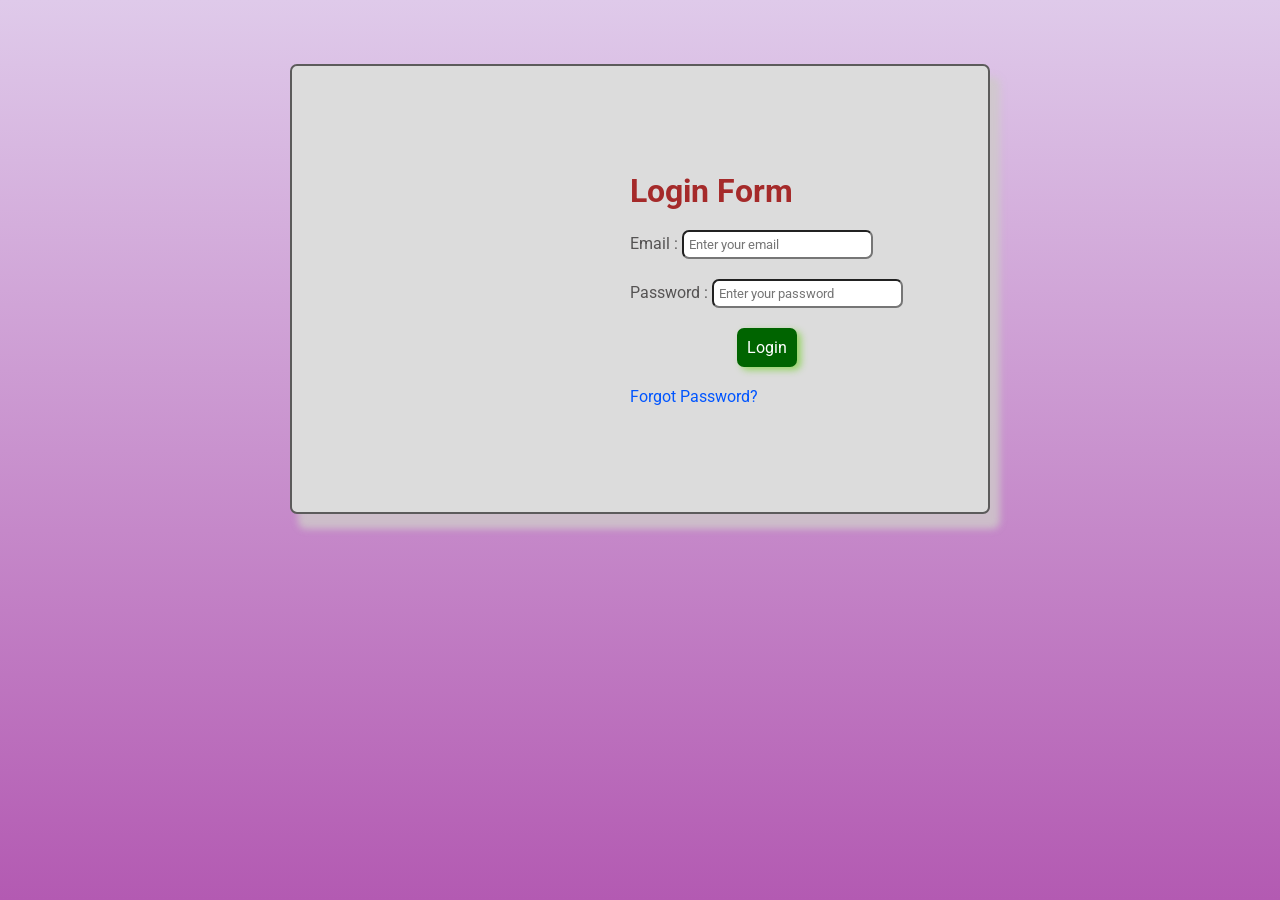
<file: Login-form/index.html>
<!DOCTYPE html>
<html lang="en">
<head>
    <meta charset="UTF-8">
    <meta name="viewport" content="width=device-width, initial-scale=1.0">
    <title>Login Form</title>
    <style>
@import url('https://fonts.googleapis.com/css2?family=Buda:wght@300&family=Montserrat:ital,wght@0,100..900;1,100..900&family=Oswald:wght@200..700&family=Playwrite+DE+Grund+Guides&family=Roboto:ital,wght@0,100..900;1,100..900&family=Ubuntu:ital,wght@0,300;0,400;0,500;0,700;1,300;1,400;1,500;1,700&display=swap');
</style>
    <link rel="stylesheet" href="style.css">
</head>
<body>
  <div class="login-form">
    <div class="image">
  </div>
  <div class="form">
    <h1>Login Form</h1>
    <div class="email">
    <label for="email">Email :</label>
    <input type="email" name="email" id="email" placeholder="Enter your email" required>
    </div>
    <div class="password">
    <label for="password">Password :</label>
    <input type="password" name="password" id="password" placeholder="Enter your password" required>
    </div>
    <div class="btn">
        <button>Login</button>
    </div>
    <div class="text">
        <p><a href="#">Forgot Password?</a></p>
    </div>
  </div>
</body>
</html>
</file>
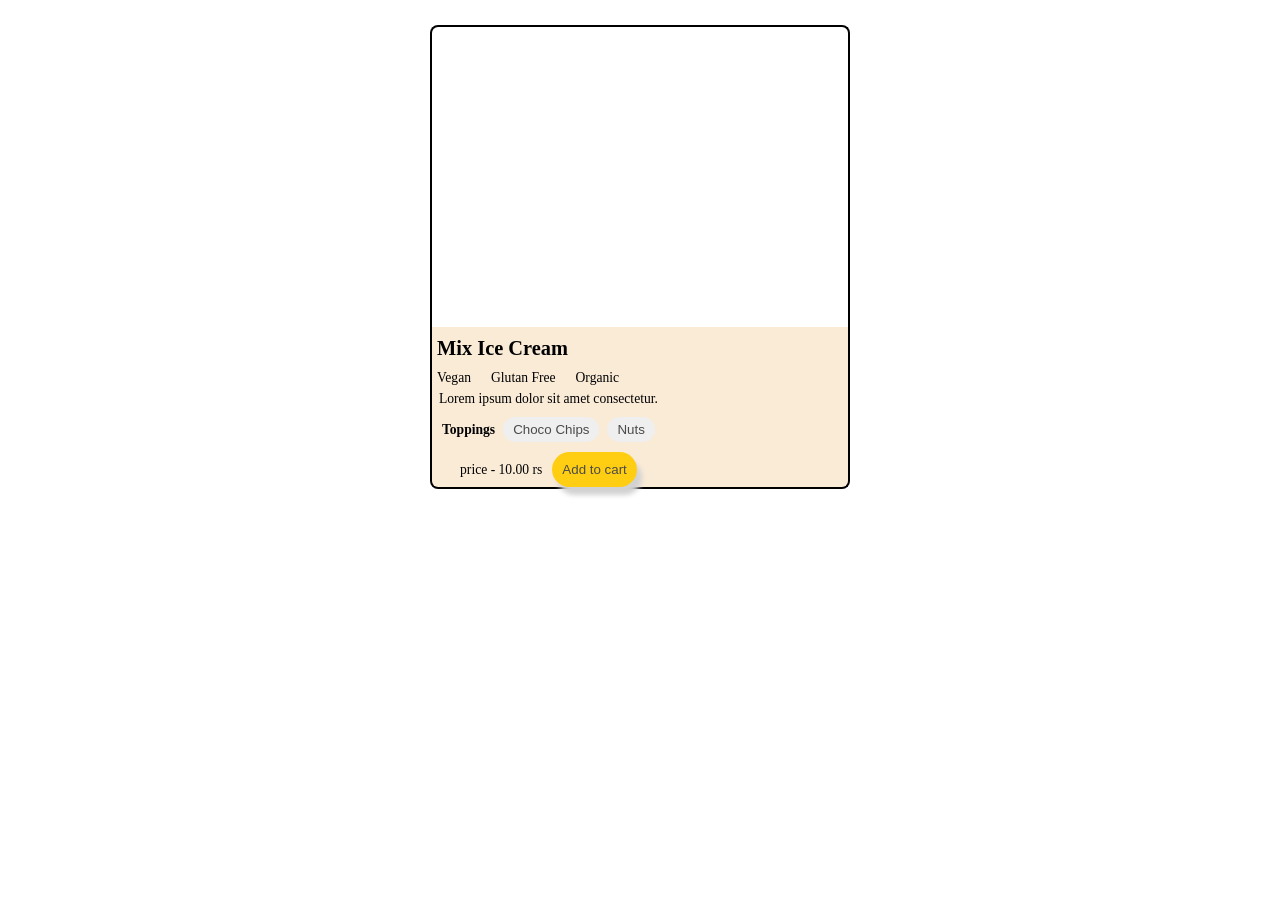
<file: product-card/index.html>
<!DOCTYPE html>
<html lang="en">

<head>
    <meta charset="UTF-8">
    <meta name="viewport" content="width=device-width, initial-scale=1.0">
    <title>Product Card UI</title>
    <link rel="stylesheet" href="style.css">
</head>

<body>
<header>
    <nav>
    <div class="navbaar">
        <div class="image">

        </div>
        </nav>
</header>
        <main>
            <div class="hero-section">
                <div class="mix">
                    <h2>Mix Ice Cream</h2>
                    <ul>
                        <li>Vegan</li>
                        <li>Glutan Free</li>
                        <li>Organic</li>
                    </ul>
                    <p>Lorem ipsum dolor sit amet consectetur.</p>
                    <div class="capsules">
                        <h4>Toppings</h4>
                        <button>Choco Chips</button>
                        <button>Nuts</button>
                    </div>
                    <div class="price">
                        <p>price - 10.00 rs</p>
                        <button>Add to cart</button>
                    </div>
                </div>
            </div>

        </main>

</body>

</html>
</file>
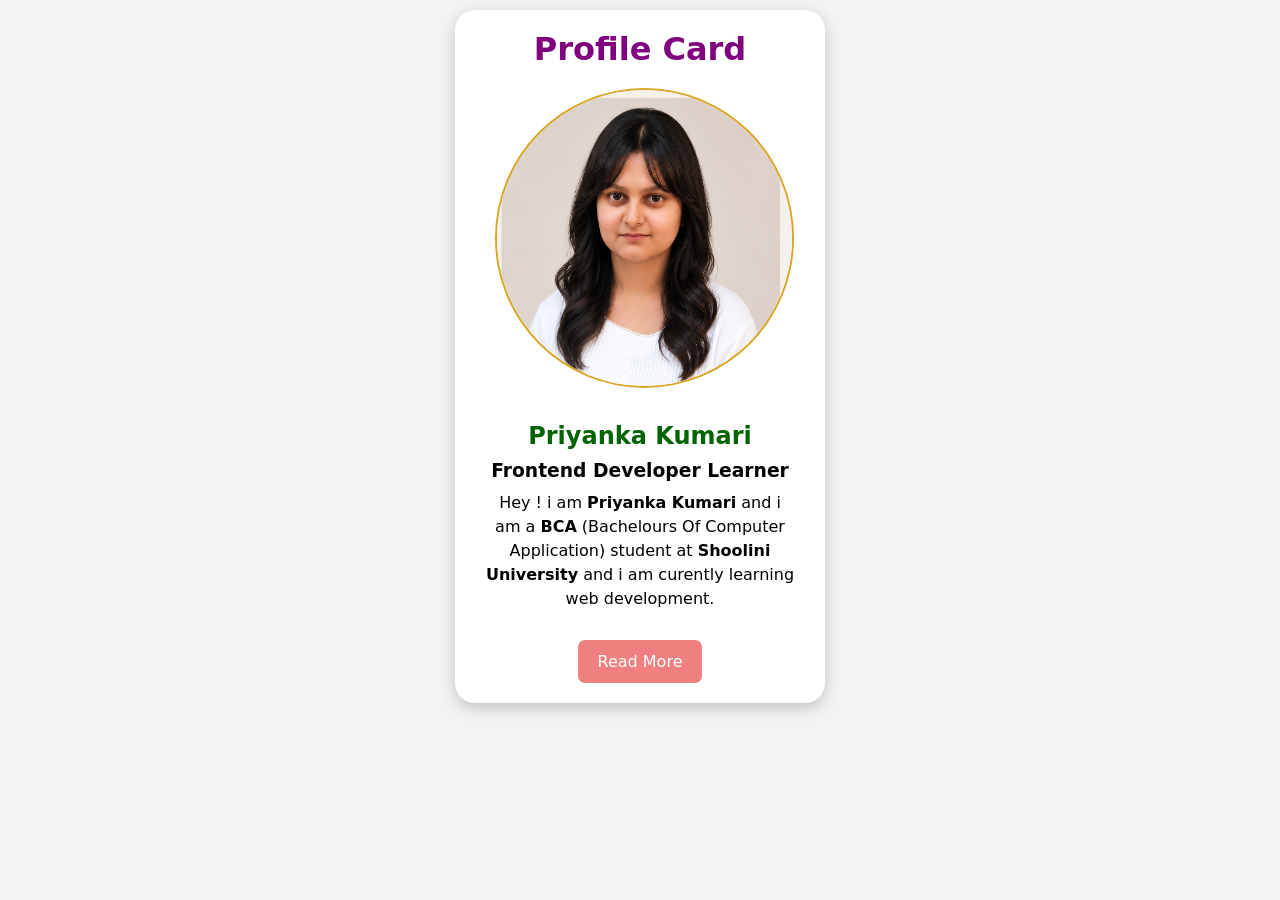
<file: Profile-card/index.html>
<!DOCTYPE html>
<html lang="en">
<head>
    <meta charset="UTF-8">
    <meta name="viewport" content="width=device-width, initial-scale=1.0">
    <title>Profile Card</title>
    <link rel="stylesheet" href="style.css">
</head>
<body>
    <header>
        
       <div class="image">
        <h1>Profile Card</h1>
       <img height="300" src="priyanka.png" alt="profile picture">
       <h2>Priyanka Kumari</h2>
       <h3>Frontend Developer Learner</h3>
       <p>Hey ! i am <b>Priyanka Kumari</b> and i am a <b>BCA</b> (Bachelours Of Computer Application) student at <b>Shoolini University</b> and i am curently learning web development.</p><br>
       <div class="btn">
       <button>Read More</button>
       </div>
    </div>
         </header>
    
   
</body>
</html>
</file>
<file: Login-form/style.css>
*{
    margin: 0;
    padding: 0;
    box-sizing: border-box;
     font-family: "Roboto", sans-serif;
}
body{
    height: 100vh;
    display: flex;
    justify-content: center;
    align-items: center;
    background: linear-gradient(#dfcaea, #b35ab2);
  
   
}
.login-form{
    height: 50vh;
    max-width: 700px;
    width:90%;
    margin: auto;
   margin-top: 5%;
    border: 2px solid rgb(92, 91, 91);
    border-radius: 7px;
  box-shadow: 9px 14px 7px 1px rgba(206, 201, 201, 0.821);
  display: flex;
   align-items: center;
  gap: 15px;
  background-color:gainsboro;
}
.image{
    background-image: url("https://tse1.mm.bing.net/th/id/OIP.DZ_RYKI3zh8iO67JTmrHlQHaE6?pid=Api&P=0&h=180");
    height: 49.6vh;
    border-top-left-radius: 7px;
    border-bottom-left-radius: 7px;
    width: 45%;
}
.form{
 color: rgb(85, 83, 83);
 padding: 10px 0px;
 
}
h1{
 padding: 10px;
 color: brown; 
}
.email{
   font-size: 1em;
    padding: 10px;
}
input{
    border-radius: 7px;
   padding: 5px;
}
input:focus{
    outline: none;
    border: 2px solid purple;
}
.password{
    padding: 10px;
     font-size: 1em;
}
.btn{
    padding: 10px;
    text-align: center;
   
}
.btn button{
    padding: 10px;
    text-align: center;
    border-radius: 7px;
    background-color:darkgreen;
    border: none;
    font-size: 1em;
    color: white;
  box-shadow: 4px 3px 7px rgb(148, 212, 98);
  .btn button{
    transition: all 0.3s ease;
}
}
.btn button:hover{
   
    background-color: rgb(220, 20, 163);
    box-shadow: 4px 3px 7px rgb(226, 153, 236);
    cursor: pointer;
    transform: translateY(-8px);
}
.text{
     font-size: 1em;
    padding: 10px;
}
.text a{
    text-decoration: none;
    color: rgb(0, 85, 255);
}
</file>
<file: product-card/style.css>
*{
    margin: 0;
    padding: 0;
    box-sizing: border-box;
}

.navbaar{
    border: 2px solid black;
    /* height: 30vh; */
    /* width: 20%; */
    max-width: 420px;
width: 90%;
    margin: 25px auto;
    margin-bottom: 0px;
    border-bottom: none;
    display: flex;
      border-top-left-radius: 8px;
border-top-right-radius: 8px;
    /* align-items: center; */
    justify-content: center;
}
.image{
/* border: 1px solid black;
    border-radius: 9px; */
    background-image: url("https://tse1.mm.bing.net/th/id/OIP.hWUanFPz_WnHPlmjKmye0AHaEo?pid=Api&P=0&h=180");
    height: 300px;
    width: 421px;
    border-top-left-radius: 8px;
border-top-right-radius: 8px;
    background-position: center ;
    background-size: cover;
}
/**main**/
.hero-section{
    display: flex;
    /* justify-content: center; */
    margin: auto;
    border: 2px solid black;
    /* height: 30vh; */
   max-width: 420px;
width: 90%;
    border-top: none;
    border-bottom-left-radius: 8px;
    border-bottom-right-radius: 8px;
    background-color: antiquewhite;
   font-size: .85rem;
 
}
ul{
    display: flex;
    align-items: center;
   gap: 20px;
  padding: 5px;
}
h2{
   margin: 10px 5px 5px 5px;
}

ul li{
    list-style: none;
}
p{
    text-align: center;
}
.capsules{
     display: flex;
     align-items: center;
   padding: 10px;
     gap: 8px;
    
}
.capsules button{
    border-radius: 20px;
    padding: 5px 10px;
    border: none;
    color: rgb(75, 74, 74);
}
.price{
    display: flex;
    align-items: center;
    justify-content: center;
    gap: 10px;
}
.price button{
    padding: 10px;
    border-radius: 20px;
    background-color: #ffce12;
    color: rgb(75, 74, 74);
    border: none;
    transition: 0.3s ease ;
    
    box-shadow: 5px 8px 5px rgb(211, 210, 210);
}
.price button:hover{
    color: white;
    background-color: rgb(133, 246, 246);
    transform: translateX(-10px);
    
}
@media(max-width:1081px) {
   
    .hero-section{
        flex-direction: column ;
        height: 40vh;
    }
    h2{
        text-align: center;
    }
   ul {
        flex-direction: column;
        gap: 5px;
        padding: 5px;
    }
    .capsules{
         flex-direction: column;
        gap: 5px;
    }
    .price{
        flex-direction: column;
    }
}
</file>
<file: Profile-card/style.css>
*{
    margin: 0;
    padding: 0;
    box-sizing: border-box;
    font-family:system-ui, -apple-system, BlinkMacSystemFont, 'Segoe UI', Roboto, Oxygen, Ubuntu, Cantarell, 'Open Sans', 'Helvetica Neue', sans-serif;
}
body{
    margin-top: 10px;
    /* height: 10vh; */
    display: flex;
    align-items: center;
    justify-content: center;
    background-color: #f3f3f3;
}
.image{
    width: 370px;
    text-align: center;
    padding: 20px;
    border-radius: 20px;
    background-color: white;
    box-shadow: 0px 5px 15px rgba(0, 0, 0, 0.2);
    transition: transform 0.3s ease;
}
.image:hover{
    transform: translateY(-10px);
}
.image img{
    margin: 20px;
    border-radius:50%;
    border: 2px solid goldenrod;
}
 h1{
    color: purple;
}
 h2{
    color: darkgreen;
     padding: 10px;
}
p{
    padding: 10px;
line-height: 1.5;
}

.btn{
    transition: all cubic-bezier(0.075, 0.82, 0.165, 1) 2s;
}
.btn button{
    padding: 12px 20px;
    border-radius: 7px;
    background-color: lightcoral;
    color: white;
    font-size: 1em;
    border: none;
    cursor: pointer;
   transition: 0.3s;
 
}
.btn button:hover{
    transform: scale(1.05);
    background-color: rgb(165, 207, 38);
     
}
</file>
